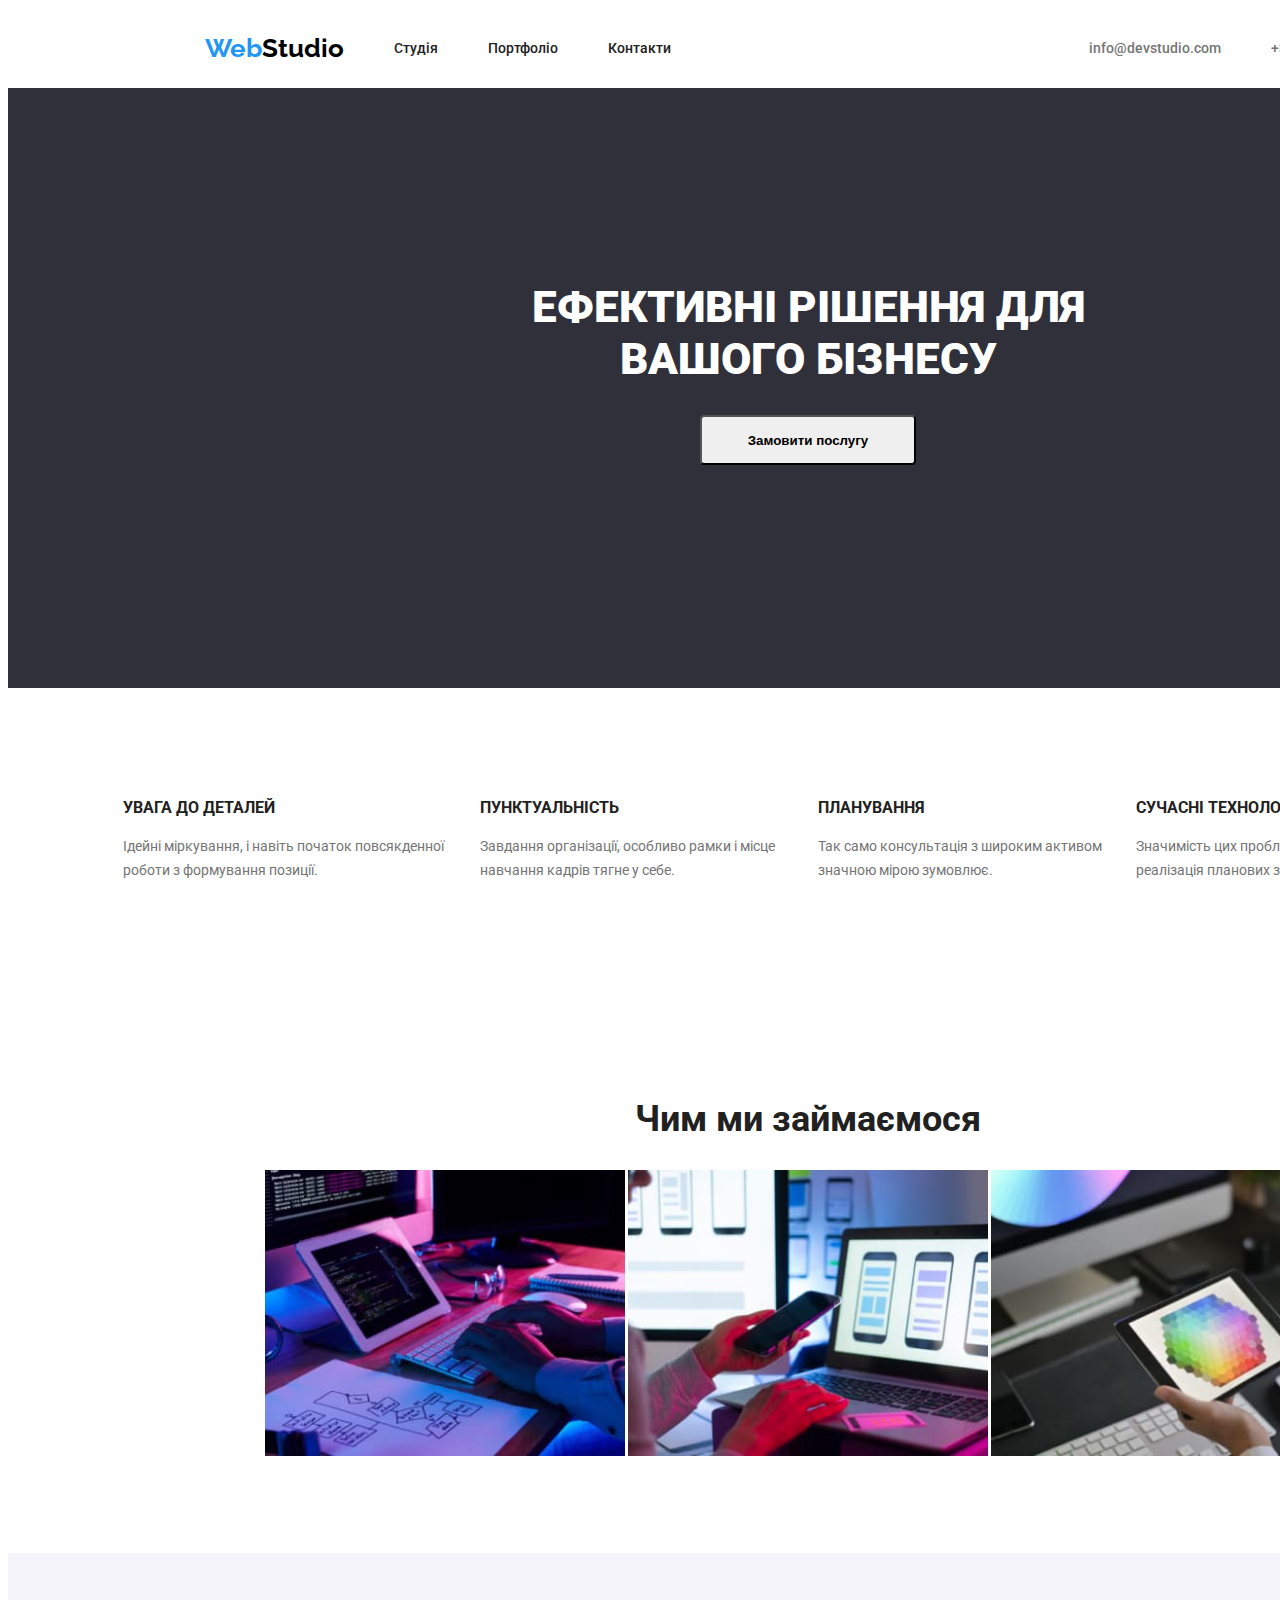
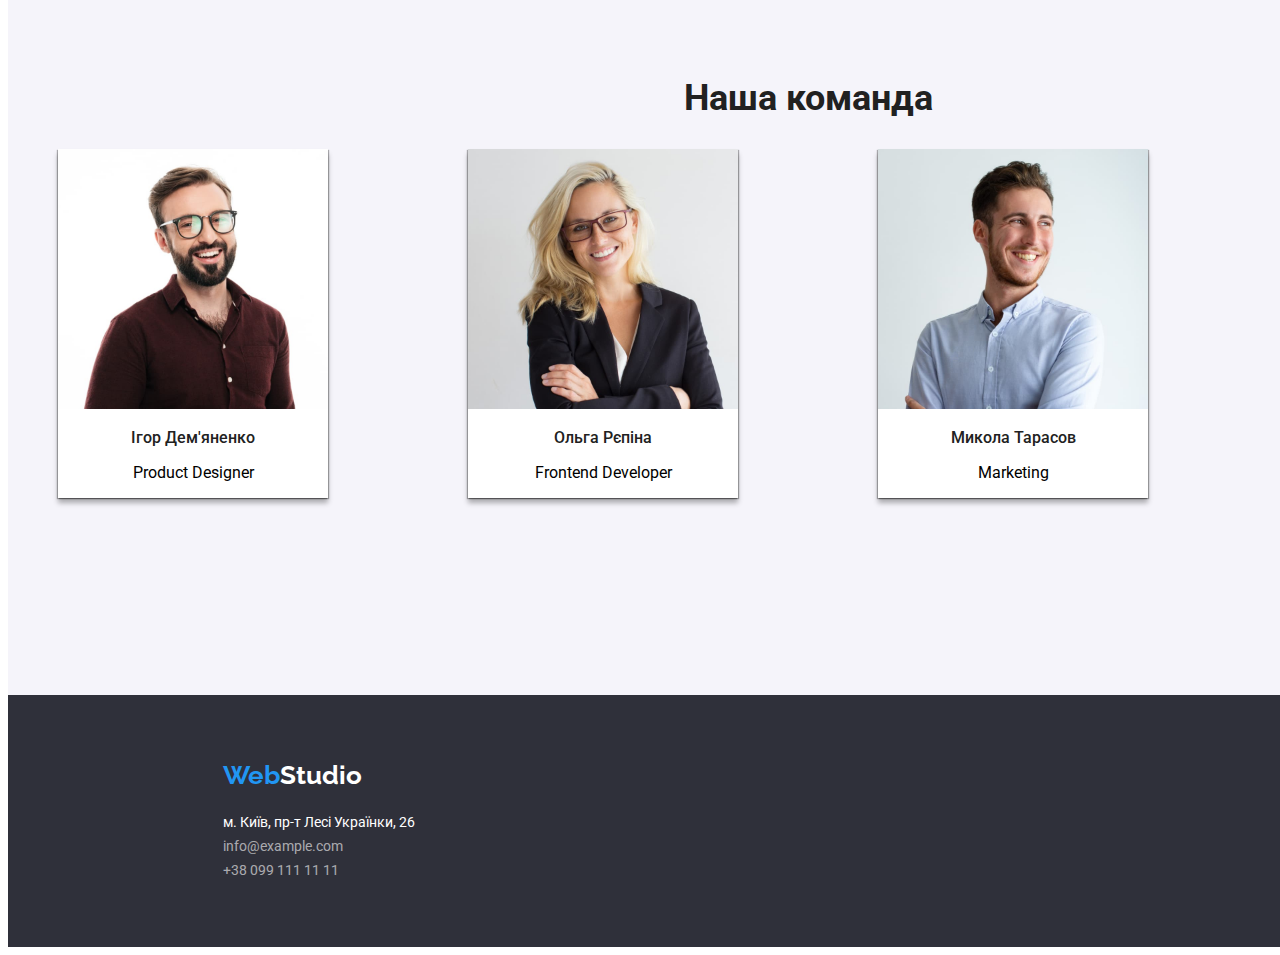
<file: WebStudio/index.html>
<!DOCTYPE html>
<html lang="uk">
<head>
    <meta charset="UTF-8">
    <meta http-equiv="X-UA-Compatible" content="IE=edge">
    <meta name="viewport" content="width=device-width, initial-scale=1.0">
    <title lang="en">WebStudio</title>
<link rel="preconnect" href="https://fonts.googleapis.com">
<link rel="preconnect" href="https://fonts.gstatic.com" crossorigin>
<link href="https://fonts.googleapis.com/css2?family=Raleway:wght@700&family=Roboto:wght@400;500;700;900&display=swap"
    rel="stylesheet">
<link rel="stylesheet" href="./style.css"/>
<!-- Прелоудер -->
<script>
    window.addEventListener('load', function() {
        document.querySelector('.preloader').style.display = 'none';
    });
</script>

</head>
<body> 
    <!-- Прелоудер -->
    <div class="preloader">
        <div class="loader"></div>
    </div>
    
    <!--Хедер-->
       <header>
            <div class="list">
                <a class="menu-item link" href="./page1.html" lang="en"><span class="logo menu-item"><span class="logo-wrap">Web</span>Studio</span></a>
                <div><a class="menu-item link" href="./page1.html">Студія</a></div>
                <div><a class="menu-item link" href="./portfolio.html">Портфоліо</a></div>
                <div><a class="menu-item link" href="">Контакти</a></div>
            </div>

            <div class="list link">
                <div><a class="menu-item link-address" href="mail:info@devstudio.com">info@devstudio.com</a></div>
                <div><a class="menu-item link-address" href="tel:+380961111111">+38 096 111 11 11</a></div>
            </div>     
        </header>

<!--Main part of page-->
    <main>
        <!--Section 1 -->
        <div class ="backstage">
            <div class="div-h1">
                <h1>ЕФЕКТИВНІ РІШЕННЯ ДЛЯ ВАШОГО БІЗНЕСУ</h1>
            </div>
                <button class="main-btn" type="button" onclick="window.location.href='page1.html'">Замовити послугу</button>
        </div>

    <!--Section 2-->
        <h2 class="visually-hidden">Переваги нашої вебстудії</h2>
        <div class="list-of-skils">
            <div>
                <h3 class="title-webstudio">увага до деталей</h3>
                <p class="item-webstudio">Ідейні міркування, і навіть початок повсякденної роботи з формування позиції.</p>
            </div>
            <div>
                <h3 class="title-webstudio">пунктуальність</h3>
                <p class="item-webstudio">Завдання організації, особливо рамки і місце навчання кадрів тягне у себе.</p>
            </div>
            <div>
                <h3 class="title-webstudio">планування</h3>
                <p class="item-webstudio">Так само консультація з широким активом значною мірою зумовлює.</p>
            </div>
            <div>
                <h3 class="title-webstudio">сучасні технології</h3>
                <p class="item-webstudio">Значимість цих проблем настільки очевидна, що реалізація планових завдань.</p>
            </div>
        </div>

    <!--Section 3-->
        <section class="container-3">
            <h2>Чим ми займаємося</h2>
            <img src="./images/img1.jpg" alt="планшет,клавіатура, руки" width="360"></div>
            <img src="./images/img2.jpg" alt="ноутбук,телефон, руки" width="360"></div>
            <img src="./images/img3.jpg" alt="планшет, спектр кольорів" width="360"></div>
        </section>

    <!--Section 4-->
        <section class="conteiner-4">
            <h2 class="title-4-section">Наша команда</h2>
            <div class="list-4">
                <div class="div-team">
                    <img src="./images/img4.jpg" alt="фото1" width="270">
                    <h3 class="title-name">Ігор Дем'яненко</h3>
                    <p class="item-position">Product Designer</p>
                </div>
                <div class="div-team">
                    <img src="./images/img5.jpg" alt="фото2" width="270">
                    <h3 class="title-name">Ольга Рєпіна</h3>
                    <p class="item-position">Frontend Developer</p>
                </div>
                <div class="div-team">
                    <img src="./images/img6.jpg" alt="фото3" width="270">
                    <h3 class="title-name">Микола Тарасов</h3>
                    <p class="item-position">Marketing</p>
                </div>
                <div class="div-team">
                    <img src="./images/img7.jpg" alt="фото4" width="270">
                    <h3 class="title-name">Михайло Єрмаков</h3>
                    <p class="item-position">UI Designer</p>
                </div>
            </div>
        </section>
    </main>

    <!--Footer-->
        <footer>
                <a class="menu-item link" href="./index.html" lang="en"><span class="logo-cover menu-item"><span class="logo-wrap">Web</span>Studio</span></a>
            <div class="adress">    
                <a class="menu-item link-maps" href="https://goo.gl/maps/cXm6JSxJNEi6QH9i9" target="_blank" rel=" noopener noreferrer">м. Київ, пр-т Лесі Українки, 26</a>
                <a class="menu-item link-contact" href="mailto:info@example.com">info@example.com</a>
                <a class="menu-item link-contact" href="tel:+380991111111">+38 099 111 11 11</a>
            </div>
        </footer>
</body>
</html>
</file>
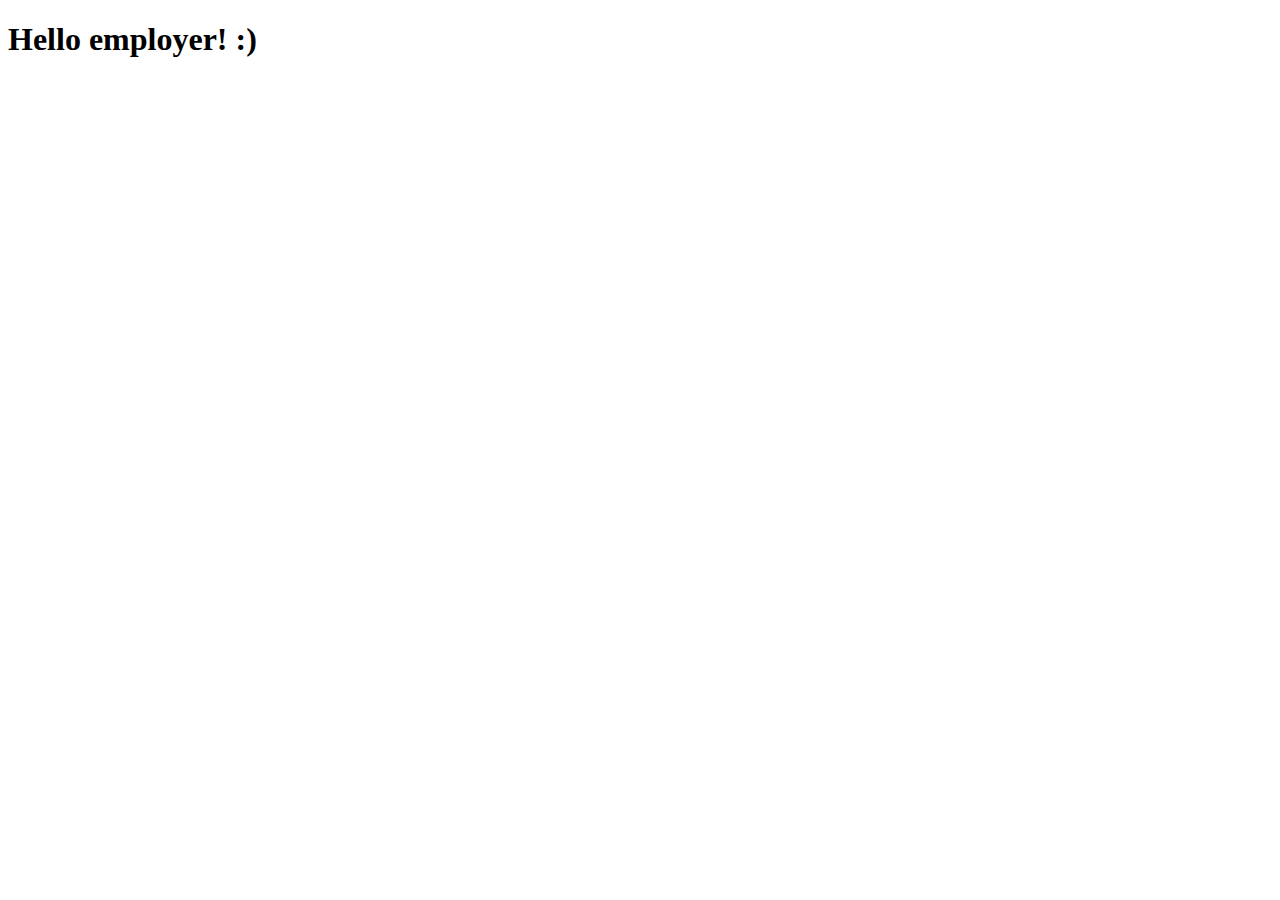
<file: WebStudio/page1.html>
<!DOCTYPE html>
<html lang="en">
<head>
    <meta charset="UTF-8">
    <meta name="viewport" content="width=device-width, initial-scale=1.0">
    <title>Document</title>
</head>
<body>
    <h1>Hello employer! :)</h1>
</body>
</html>
</file>
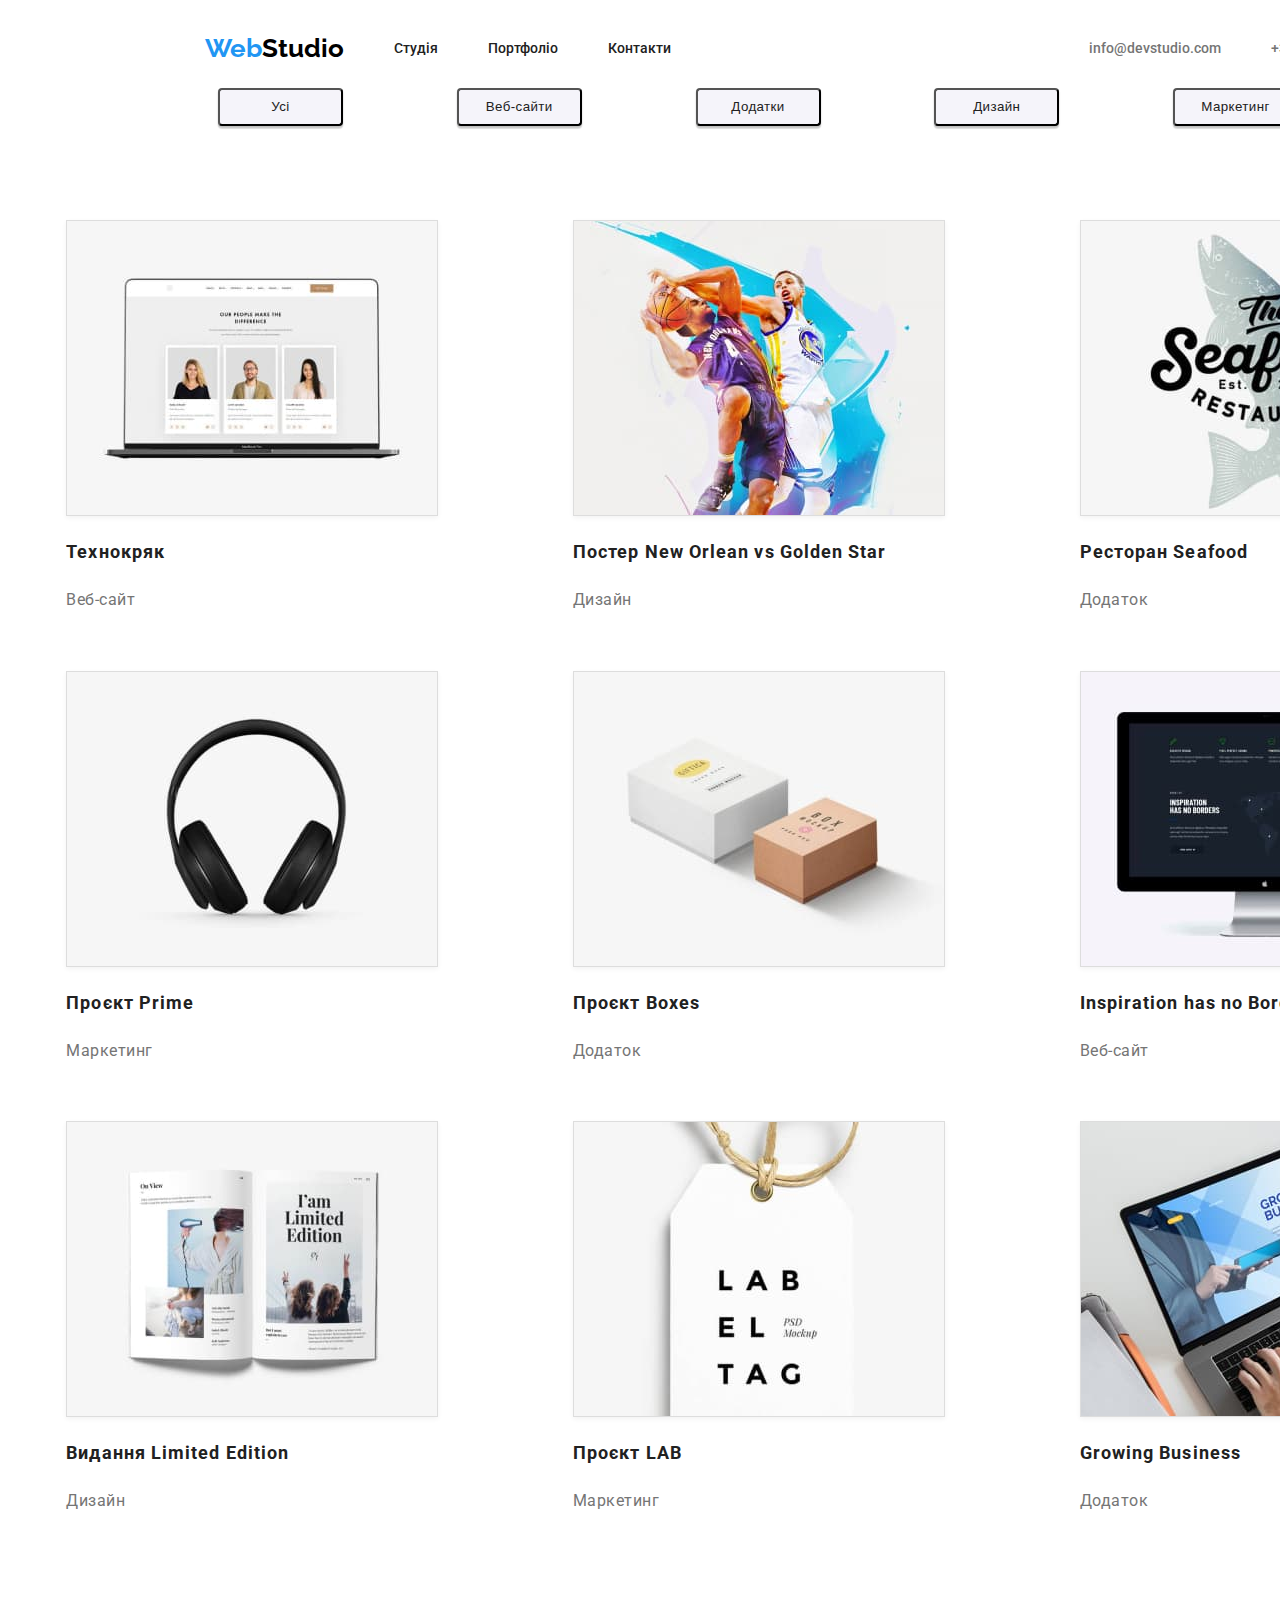
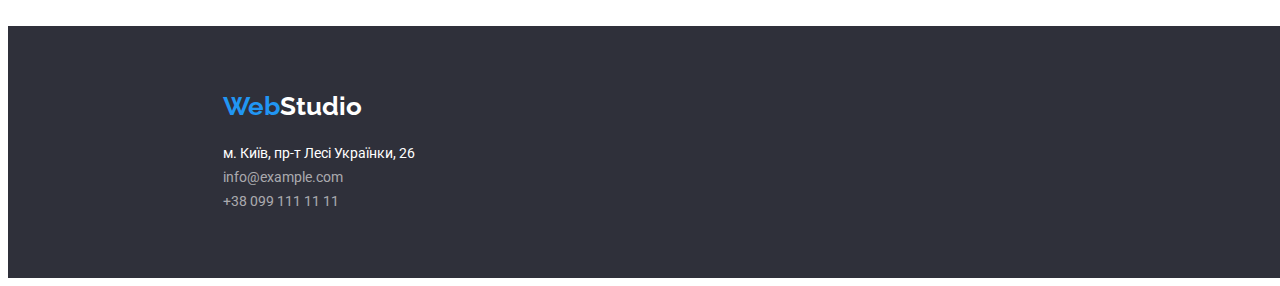
<file: WebStudio/portfolio.html>
<!DOCTYPE html>
<html lang="uk">
<head>
    <meta charset="UTF-8">
    <meta http-equiv="X-UA-Compatible" content="IE=edge">
    <meta name="viewport" content="width=device-width, initial-scale=1.0">
    <title lang="en">Document</title>
<link rel="preconnect" href="https://fonts.googleapis.com">
<link rel="preconnect" href="https://fonts.gstatic.com" crossorigin>
<link href="https://fonts.googleapis.com/css2?family=Raleway:wght@700&family=Roboto:wght@400;500;700;900&display=swap"
      rel="stylesheet">
    <link rel="stylesheet" href="./style.css">
</head>
<body>
    
    <!--Шапка-->
    <header>
        <div class="list">
            <a class="menu-item link" href="./page1.html" lang="en"><span class="logo menu-item"><span class="logo-wrap">Web</span>Studio</span></a>
            <div><a class="menu-item link" href="./page1.html">Студія</a></div>
            <div><a class="menu-item link" href="./portfolio.html">Портфоліо</a></div>
            <div><a class="menu-item link" href="">Контакти</a></div>
        </div>

        <div class="list link">
            <div><a class="menu-item link-address" href="mail:info@devstudio.com">info@devstudio.com</a></div>
            <div><a class="menu-item link-address" href="tel:+380961111111">+38 096 111 11 11</a></div>
        </div>     
    </header>

    <!--Main part of page-->
    <main class="portfolio-body">

        <!--Section-->
        <section>
            <h1 hidden>Фільтр Портфоліо</h1>

            <!--first list-->
            <div class="menu-list">
                <button class="btn" data-filter="all">Усі</button>
                <button class="btn" data-filter="web">Веб-сайти</button>
                <button class="btn" data-filter="app">Додатки</button>
                <button class="btn" data-filter="design">Дизайн</button>
                <button class="btn" data-filter="marketing">Маркетинг</button>
            </div>
              
            <!--Second list-->
                <div class="project-list">
                        <div class="project-item" data-category="web">
                            <a href="./page1.html"><img src="./images/img-1.jpg" alt="зразок вебсайту1" width="370"></a> 
                            <h2 class="title">Технокряк</h2>
                            <p class="item">Веб-сайт</p>
                        </div>
                        <div class="project-item" data-category="design">
                            <a href="./page1.html"><img src="./images/img-2.jpg" alt="баскетболісти" width="370"></a>
                            <h2 class="title">Постер New Orlean vs Golden Star</h2>
                            <p class="item">Дизайн</p>
                        </div>
                        <div class="project-item" data-category="app">
                            <a href="./page1.html"><img src="./images/img-3.jpg" alt="зразок лого ресторану" width="370"></a>
                            <h2 class="title">Ресторан Seafood</h2>
                            <p class="item">Додаток</p>
                        </div>
                   
                        <div class="project-item" data-category="marketing">
                            <a href="./page1.html"><img src="./images/img-4.jpg" alt="навушники" width="370"></a>
                            <h2 class="title">Проєкт Prime</h2>
                            <p class="item">Маркетинг</p>
                        </div>
                        <div class="project-item" data-category="app">
                            <a href="./page1.html"><img src="./images/img-5.jpg" alt="коробки" width="370"></a>
                            <h2 class="title">Проєкт Boxes</h2>
                            <p class="item">Додаток</p>
                        </div>
                        <div class="project-item" data-category="web">
                            <a href="./page1.html"><img src="./images/img-6.jpg" alt="монітор" width="370"></a>
                            <h2 class="title">Inspiration has no Borders</h2>
                            <p class="item">Веб-сайт</p>
                        </div>
                    
                        <div class="project-item" data-category="design">
                            <a href="./page1.html"><img src="./images/img-7.jpg" alt="книга" width="370"></a>
                            <h2 class="title">Видання Limited Edition</h2>
                            <p class="item">Дизайн</p>
                        </div>
                        <div class="project-item" data-category="marketing">
                            <a href="./page1.html"><img src="./images/img-8.jpg" alt="бірка" width="370"></a>
                            <h2 class="title">Проєкт LAB</h2>
                            <p class="item">Маркетинг</p>
                        </div>
                        <div class="project-item" data-category="app">
                            <a href="./page1.html"><img src="./images/img-9.jpg" alt="ноутбук" width="370"></a>
                            <h2 class="title">Growing Business</h2>
                            <p class="item">Додаток</p>
                        </div>
                       
                </div>
        </section>
    </main>

    <!--Footer-->
    <footer>
        <a class="menu-item link" href="./index.html" lang="en"><span class="logo-cover menu-item"><span class="logo-wrap">Web</span>Studio</span></a>
    <div class="adress">    
        <a class="menu-item link-maps" href="https://goo.gl/maps/cXm6JSxJNEi6QH9i9" target="_blank" rel=" noopener noreferrer">м. Київ, пр-т Лесі Українки, 26</a>
        <a class="menu-item link-contact" href="mailto:info@example.com">info@example.com</a>
        <a class="menu-item link-contact" href="tel:+380991111111">+38 099 111 11 11</a>
    </div>
    </footer>  

    <script>
        const buttons = document.querySelectorAll('.menu-list .btn');
        const items = document.querySelectorAll('.project-item');
      
        buttons.forEach(button => {
          button.addEventListener('click', () => {
            const filter = button.getAttribute('data-filter');
      
            items.forEach(item => {
              const category = item.getAttribute('data-category');
              item.style.display = (filter === 'all' || category === filter) ? 'block' : 'none';
            });
          });
        });
    </script>

</body>
</html>
</file>
<file: WebStudio/style.css>
:root {
   --font-family: 'Raleway', sans-serif;
   --font-family: 'Roboto', sans-serif;
    /* colour */
    --main-light: #fff;
    --main-dark: #000000;
    --maim-color-font: #757575;
    --secondary-color: #2196F3;
    --backstage-color: #2F303A;
    --background: #FFFFFF;
    /* width: 1600px; */
    margin: 0;
    padding: 0;
    box-sizing: border-box;
}

/* Прелоудер */
.preloader {
    position: fixed;
    top: 0;
    left: 0;
    width: 100%;
    height: 100%;
    background: #fff;
    display: flex;
    justify-content: center;
    align-items: center;
    z-index: 1000;
}
.loader {
    width: 50px;
    height: 50px;
    border: 5px solid #ccc;
    border-top: 5px solid #2196F3;
    border-radius: 50%;
    animation: spin 1s linear infinite;
}
@keyframes spin {
    0% { transform: rotate(0deg); }
    100% { transform: rotate(360deg); }
}
body {
    width: 1600px;
    font-family: 'Roboto', sans-serif;
    font-size: 14px;
}

/* Хедер */
header {
    display: flex;
    justify-content: space-around;
    height: 80px;
    /* border: 1px solid red; Допоможе знайти зайві відступи
    margin-bottom: 0px; */
}
.logo {
    font-family: 'Raleway';
    font-weight: 700;
    font-size: 26px;
    letter-spacing: 3%;
    color: #000000;
}
.logo-wrap {
    color: var(--secondary-color);
}
.list {
    display: flex;
    align-items: center;
    list-style: none;
}
.link {
    text-decoration: none;
    font-weight: 500;
    color: #212121;
    margin-left: 25px;
    margin-right: 25px;
}
.link-address{
    font-weight: 500;
    color: #757575;
    text-decoration: none;
    margin-left: 25px;
    margin-right: 25px;
}
.menu-item:hover,
.menu-item:focus {
    color: #2196F3;
    text-decoration: none;
}

/* Section 1 */
/* main {
    border: 1px solid rgb(0, 255, 34); Допоможе знайти зайві відступи
    margin-top: 0px;
    padding-top:0 ;
} */
.backstage {
    height: 600px;
    background:#2F303A;
    display: flex;
    justify-content: center;
    flex-direction: column;
    align-items: center;
}
.div-h1{
    width: 696px;
    text-align: center;
}
h1{
    font-family: 'Roboto', sans-serif;
    font-weight: 900;
    font-size: 44px;
    color: #FFFFFF;
    text-transform: uppercase;
    margin: 0px;
}

.main-btn {
    width: 216px;
    height: 50px;
    margin: 30px;
    border-radius: 4px;
    font-weight: bold;
}
.main-btn:hover,
.main-btn:focus { 
    transform: scale(1.2);
    background: #188CE8;
    box-shadow: 0px 4px 4px rgba(0, 0, 0, 0.15);
    border-radius: 4px;
    font-weight: 700;
    font-size: 16px;
    letter-spacing: 0.06em;
    color: #FFFFFF;
    cursor: pointer;
}

/* Section 2 */
.visually-hidden {
    position: absolute;
    white-space: nowrap;
    width: 1px;
    height: 1px;
    overflow: hidden;
    border: 0;
    padding: 0;
    clip: rect(0 0 0 0);
    clip-path: inset(50%);
    margin: -1px;
}
.list-of-skils {
    display: flex;
    justify-content: space-between;
    height: 98px;
    margin: 94px 115px;
}
.title-webstudio {
    font-weight: bold;
    text-transform: uppercase;
    color: #212121;
}
.item-webstudio {
    font-size: 14px;
    color: #757575;
    line-height:24px;
    letter-spacing: 3%;
}

/* Section 3 */
.container-3 {
    text-align: center;
    padding: 94px 0px;
}
.container-3 h2 {
    font-weight: 700;
    font-size: 36px;
    color: #212121;
}

/* Section 4 */
.conteiner-4 {
    height: 648px;
    background-color: #F5F4FA;
    text-align: center;
    padding-top: 94px;
}
.div-team {
    background-color: #FFFFFF;
    box-shadow: 
        1px 1px 1px rgba(0, 0, 0, 0.3),  /* Тінь праворуч */
       -1px 1px 1px rgba(0, 0, 0, 0.3),  /* Тінь ліворуч */
        0px 5px 5px rgba(0, 0, 0, 0.3);  /* Тінь знизу */
}        
.list-4 {
    display: flex;
    justify-content: space-between;
    margin: 0px 50px;
}
.title-4-section {
    font-weight: 700;
    font-size: 36px;
    color: #212121;
}
.title-name{
    font-weight: 500;
    font-size: 16px;
    color: #212121;
}
.item-position{
    font-size: 16px;
}

/* Footer */
footer {
    height: 252px;
    background:#2F303A;
    display: flex;
    flex-direction: column;
    justify-content: center;
}
.logo-cover{
    color: #FFFFFF;
    font-family: 'Raleway';
    font-weight: 700;
    font-size: 26px;
    letter-spacing: 3%;
    padding-left: 190px;
}
.adress {
    display: flex;
    flex-direction: column;
    line-height: 24px;
    letter-spacing: 3%;
    padding-left: 215px;
    margin-top: 20px;
}
.link-maps{
    color:#FFFFFF;
    text-decoration: none;
}
.link-contact{
    color:rgba(255, 255, 255, 0.6);;
    text-decoration: none;
}

/* Portfolio */
.portfolio-body {
    width: 1500px;
}

.menu-list {
    display: flex;
    justify-content: space-between; /* або space-evenly */
    gap: 12px; /* додає відступ між кнопками, можна змінити */
    padding: 0;
    margin: 0 auto;
    max-width: 1080px; /* або 100%, або будь-яке інше обмеження */
}

.btn {
    width: 125px;
    height: 38px;
    left: 593px;
    top: 174px;
    background: #F5F4FA;
    color: #212121;
    text-align: center;
    line-height: 26px;
    letter-spacing: 0.03em;
    border-radius: 4px;
    box-shadow: 0px 3px 1px rgba(0, 0, 0, 0.1), 0px 1px 2px rgba(0, 0, 0, 0.08), 0px 2px 2px rgba(0, 0, 0, 0.12);
    border-radius: 4px;
}

.btn:hover,
.btn:focus {
    background-color: #2196F3;
    color: #FFFFFF;
    cursor: pointer;
}

.project-list{
    display: flex;
    justify-content: space-around;
    flex-wrap: wrap;
    margin: 94px auto;
    gap: 40px 20px;
}

.project-item {
    border-radius: 8px;
    width: 370px;
}

.project-item img{
    border: 1px solid #ddd;
    box-shadow: 0 2px 5px rgba(0,0,0,0.05);
}

.title{
    font-weight: 700;
    font-size: 18px;
    line-height: 2;
    letter-spacing: 0.06em;
    color: #212121;
}

.item {
    font-size: 16px;
    line-height: 1.8;
    letter-spacing: 0.03em;
    color: #757575;
}

@media (max-width: 768px) {
    .project-item {
      width: calc(50% - 20px);
    }
  }

@media (max-width: 480px) {
    .project-item {
      width: 100%;
    }
  }

  /* flex-wrap: wrap; */ 
  /* перенос елементів на новий рядок, якщо елем. непоміщаються в один ряд батьківського контейнера */
  /* transition: background-color 0.3s ease; */
    /* transition	Задає анімацію при зміні стилю
    background-color	Властивість, яку анімуємо (тут — колір фону)
    0.3s	Тривалість переходу (0.3 секунди)
    ease	Тип кривої анімації: спочатку повільніше, потім швидше, потім знову повільніше */
</file>
